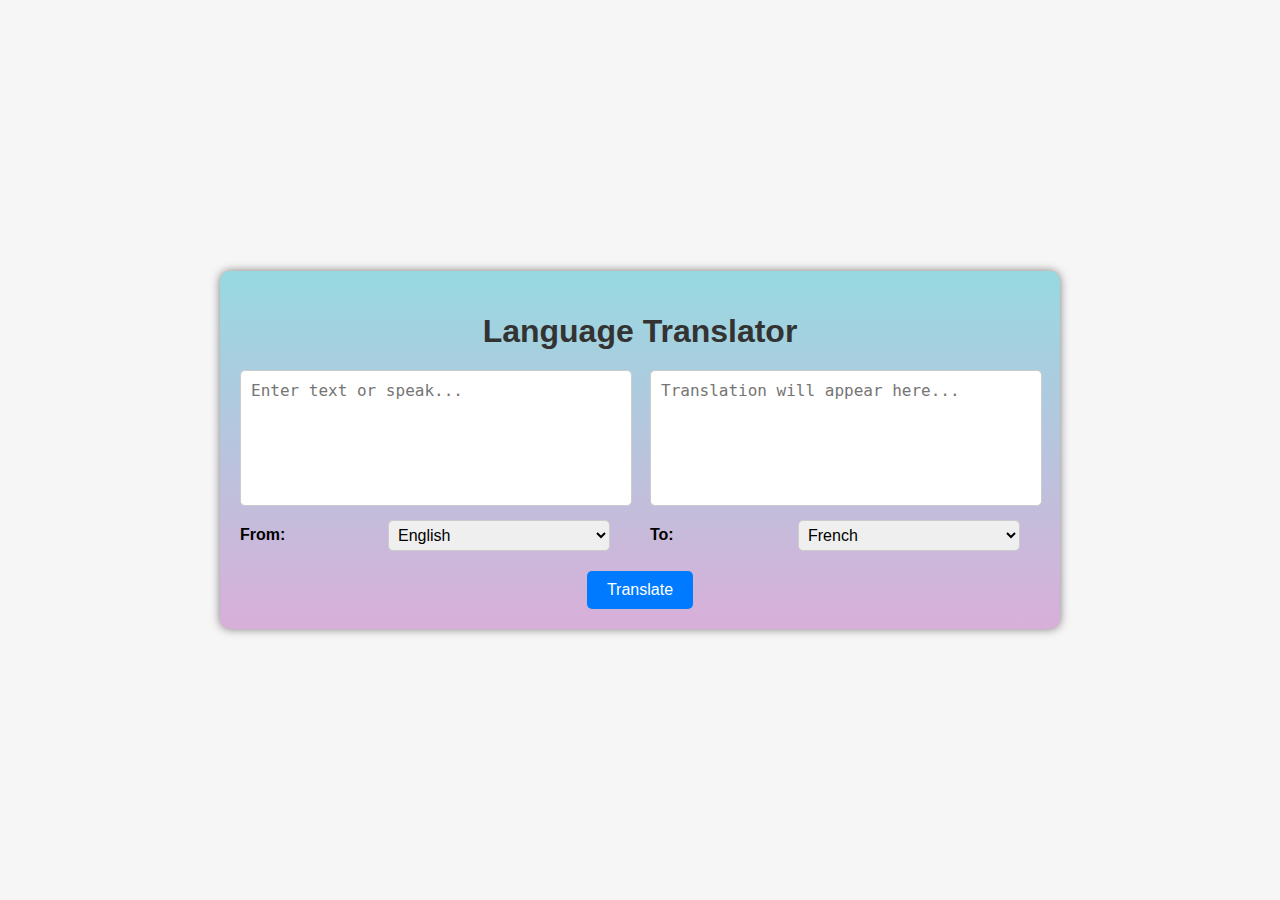
<file: proj2_Translator/proj2.html>
<!DOCTYPE html>
<html lang="en">

<head>
    <meta charset="UTF-8">
    <meta name="viewport" content="width=device-width, initial-scale=1.0">
    <title>Real-Time Language Translator</title>
    <link rel="stylesheet" href="proj2.css">
</head>

<body>
    <div class="container">
        <header>
            <h1>Language Translator</h1>
        </header>

    <div class="translation-section">
        <div class="input-section">
            <textarea id="source-text" placeholder="Enter text or speak..." rows="6"></textarea>
            <div class="language-select">
                <label for="source-language">From:</label>
                <select id="source-language">
                    <option value="en" selected>English</option>
                    <option value="es">Spanish</option>
                    <option value="fr">French</option>
                    <option value="hi">Hindi</option>
                    <option value="ja">Japanese</option>
                    <option value="it">Italian</option>
                    
                </select>
            </div>
        </div>

        <div class="output-section">
            <textarea id="translated-text" placeholder="Translation will appear here..." rows="6"></textarea>
            <div class="language-select">
                <label for="target-language">To:</label>
                <select id="target-language">
                    <option value="en">English</option>
                    <option value="es">Spanish</option>
                    <option value="fr" selected>French</option>
                    <option value="hi">Hindi</option>
                    <option value="ja">Japanese</option>
                    <option value="it">Italian</option>
                </select>
            </div>
        </div>
    </div>


        <div class="controls">
        <button onclick="translateText()" id="translate-button">Translate</button>
        </div>

    <script src="proj2.js"></script>
</body>
</html>
</file>
<file: proj2_Translator/proj2.css>
body {
    font-family: Arial, sans-serif;
    background-color: #f7f6f6;
    margin: 0;
    padding: 0;
    display: flex;
    justify-content: center;
    align-items: center;
    height: 100vh;
}

.container {
    width: 90%;
    max-width: 800px;
    background-color: #D9AFD9;
    background-image: linear-gradient(0deg, #D9AFD9 0%, #97D9E1 100%);
    padding: 20px;
    border-radius: 10px;
    box-shadow: 0 0 10px rgba(0, 0, 0, 0.5);
}

header h1 {
    text-align: center;
    color: #333;
    margin-bottom: 20px;
}

.translation-section {
    display: flex;
    /*justify-content: space-between;*/
    margin-bottom: 20px;
    gap: 2.5rem;
}

.input-section,
.output-section {
    width: 48%;
}

.output-section{
    margin-right: 20px;
}

textarea {
    width: 100%;
    padding: 10px;
    border-radius: 5px;
    border: 1px solid #ccc;
    font-size: 16px;
    resize: none;
}

.language-select {
    margin-top: 10px;
    display: flex;
    justify-content: space-between;
    align-items: center;
}

.language-select label {
    margin-right: 10px;
    font-weight: bold;
}

.language-select select {
    width: 60%;
    padding: 5px;
    border-radius: 5px;
    border: 1px solid #ccc;
    font-size: 16px;
}

.controls {
    text-align: center;
    margin-top: 20px;
}

button {
    padding: 10px 20px;
    font-size: 16px;
    border: none;
    border-radius: 5px;
    cursor: pointer;
    margin: 0 10px;
    transition: background-color 0.3s ease;
}

#translate-button {
    background-color: #007BFF;
    color: white;
}

#translate-button:hover {
    background-color: #0056b3;
}
</file>
